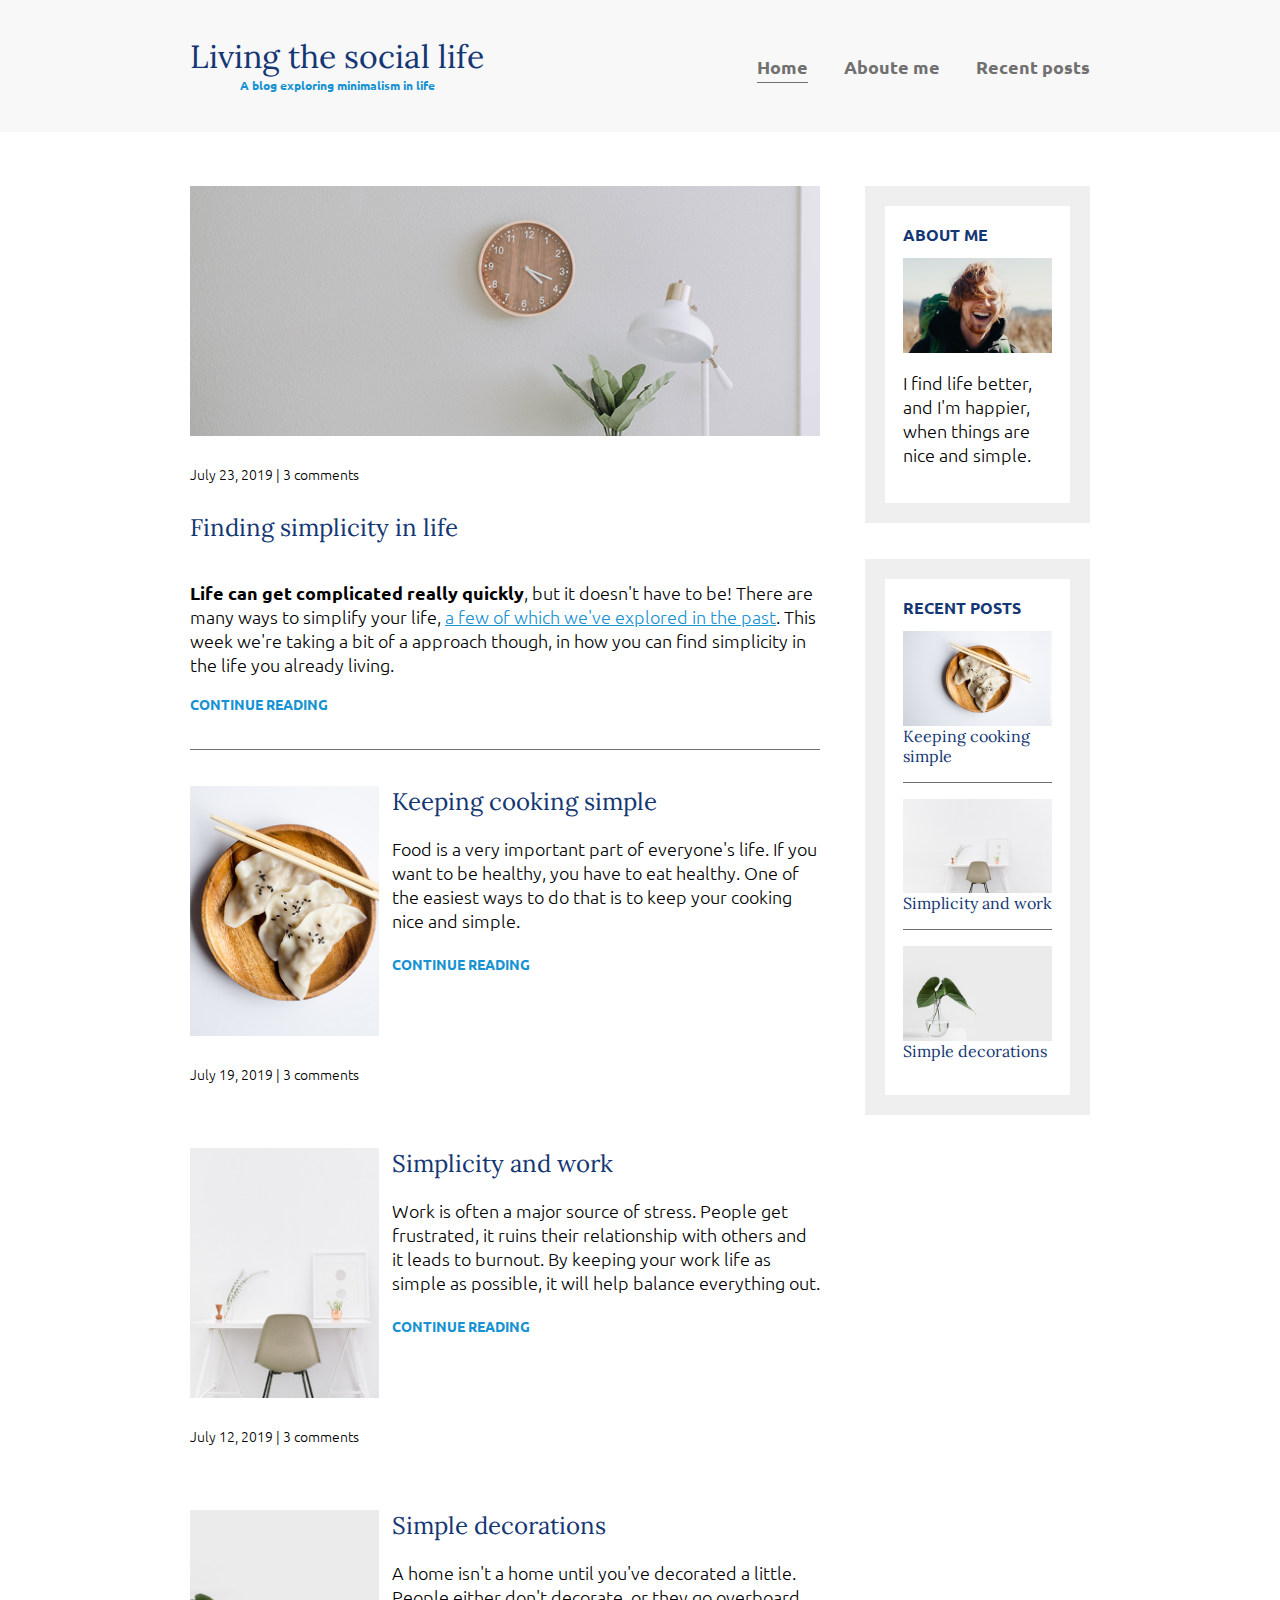
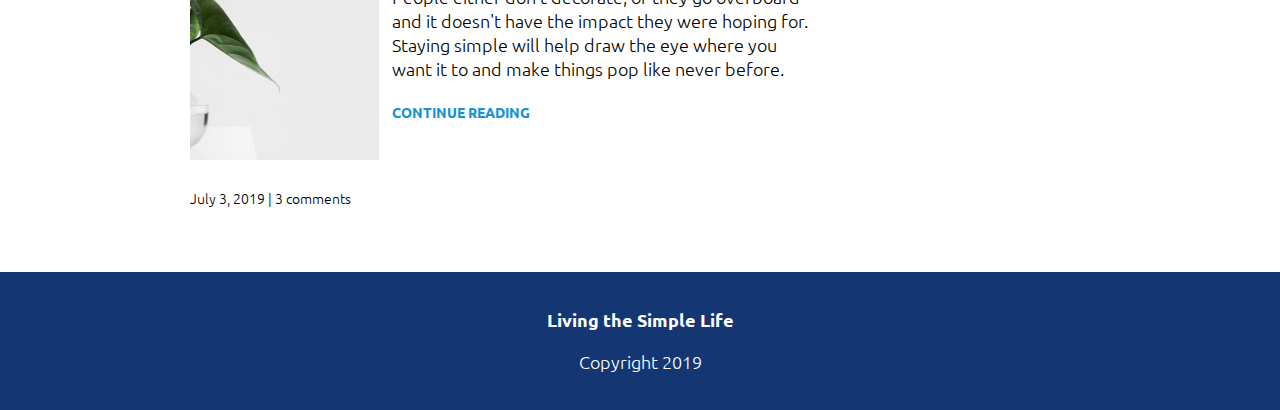
<file: index.html>
<!DOCTYPE html>
<html lang="en">
  <head>
    <meta charset="UTF-8" />
    <meta http-equiv="X-UA-Compatible" content="IE=edge" />
    <meta name="viewport" content="width=device-width, initial-scale=1.0" />
    <title>Responsive Web Design</title>

    <link
      href="https://fonts.googleapis.com/css2?family=Ubuntu:wght@300;400;700&display=swap"
      rel="stylesheet"
    />
    <link
      href="https://fonts.googleapis.com/css2?family=Lora:wght@400;700&display=swap"
      rel="stylesheet"
    />
    <link href="style.css" rel="stylesheet" />
  </head>
  <body>
    <header>
      <div class="container container-flex">
        <div class="logo">
          <h1>Living the social life</h1>
          <p class="sub-title">A blog exploring minimalism in life</p>
        </div>
        <nav>
          <ul>
            <li><a href="index.html" class="current-page"> Home </a></li>
            <li><a href="about-me.html"> Aboute me </a></li>
            <li><a href="recent-post.html"> Recent posts </a></li>
          </ul>
        </nav>
      </div>
    </header>

    <div class="container container-flex">
      <main role="main">
        <article class="article-featured">
          <h2 class="article-title">Finding simplicity in life</h2>
          <img
            src="img/life.jpg"
            alt="simple white desk on a white wall with a plant on the far right side"
            class="article-image"
          />
          <p class="article-info">July 23, 2019 | 3 comments</p>
          <p class="article-body">
            <strong>Life can get complicated really quickly</strong>, but it
            doesn't have to be! There are many ways to simplify your life,
            <a href="#">a few of which we've explored in the past</a>. This week
            we're taking a bit of a approach though, in how you can find
            simplicity in the life you already living.
          </p>
          <a href="#" class="article-read-more">CONTINUE READING</a>
        </article>

        <article class="article-recent">
          <div class="article-recent-main">
            <h2 class="article-title">Keeping cooking simple</h2>
            <p class="article-body">
              Food is a very important part of everyone's life. If you want to
              be healthy, you have to eat healthy. One of the easiest ways to do
              that is to keep your cooking nice and simple.
            </p>
            <a href="#" class="article-read-more">CONTINUE READING</a>
          </div>
          <div class="article-recent-secondary">
            <img
              src="img/food.jpg"
              alt="two dumplings on a wood plate with chopsticks"
              class="article-image"
            />
            <p class="article-info">July 19, 2019 | 3 comments</p>
          </div>
        </article>

        <article class="article-recent">
          <div class="article-recent-main">
            <h2 class="article-title">Simplicity and work</h2>
            <p class="article-body">
              Work is often a major source of stress. People get frustrated, it
              ruins their relationship with others and it leads to burnout. By
              keeping your work life as simple as possible, it will help balance
              everything out.
            </p>
            <a href="#" class="article-read-more">CONTINUE READING</a>
          </div>
          <div class="article-recent-secondary">
            <img
              src="img/work.jpg"
              alt="a chair white chair at a white desk on a white wall"
              class="article-image"
            />
            <p class="article-info">July 12, 2019 | 3 comments</p>
          </div>
        </article>

        <article class="article-recent">
          <div class="article-recent-main">
            <h2 class="article-title">Simple decorations</h2>
            <p class="article-body">
              A home isn't a home until you've decorated a little. People either
              don't decorate, or they go overboard and it doesn't have the
              impact they were hoping for. Staying simple will help draw the eye
              where you want it to and make things pop like never before.
            </p>
            <a href="#" class="article-read-more">CONTINUE READING</a>
          </div>
          <div class="article-recent-secondary">
            <img
              src="img/deco.jpg"
              alt="a green plant in a clear, round vase with water in it"
              class="article-image"
            />
            <p class="article-info">July 3, 2019 | 3 comments</p>
          </div>
        </article>
      </main>

      <aside class="sidebar">
        <div class="sidebar-widget">
          <h2 class="widget-title">ABOUT ME</h2>
          <img src="img/about-me.jpg" alt="john doe" class="widget-image" />
          <p class="widget-body">
            I find life better, and I'm happier, when things are nice and
            simple.
          </p>
        </div>

        <div class="sidebar-widget">
          <h2 class="widget-title">RECENT POSTS</h2>
          <div class="widget-recent-post">
            <h3 class="widget-recent-post-title">Keeping cooking simple</h3>
            <img
              src="img/food.jpg"
              alt="two dumplings on a wood plate with chopsticks"
              class="widget-image"
            />
          </div>
          <div class="widget-recent-post">
            <h3 class="widget-recent-post-title">Simplicity and work</h3>
            <img
              src="img/work.jpg"
              alt="a chair white chair at a white desk on a white wall"
              class="widget-image"
            />
          </div>
          <div class="widget-recent-post">
            <h3 class="widget-recent-post-title">Simple decorations</h3>
            <img
              src="img/deco.jpg"
              alt="a green plant in a clear, round vase with water in it"
              class="widget-image"
            />
          </div>
        </div>
      </aside>
    </div>

    <footer>
      <p><strong>Living the Simple Life</strong></p>
      <p>Copyright 2019</p>
    </footer>
  </body>
</html>
</file>
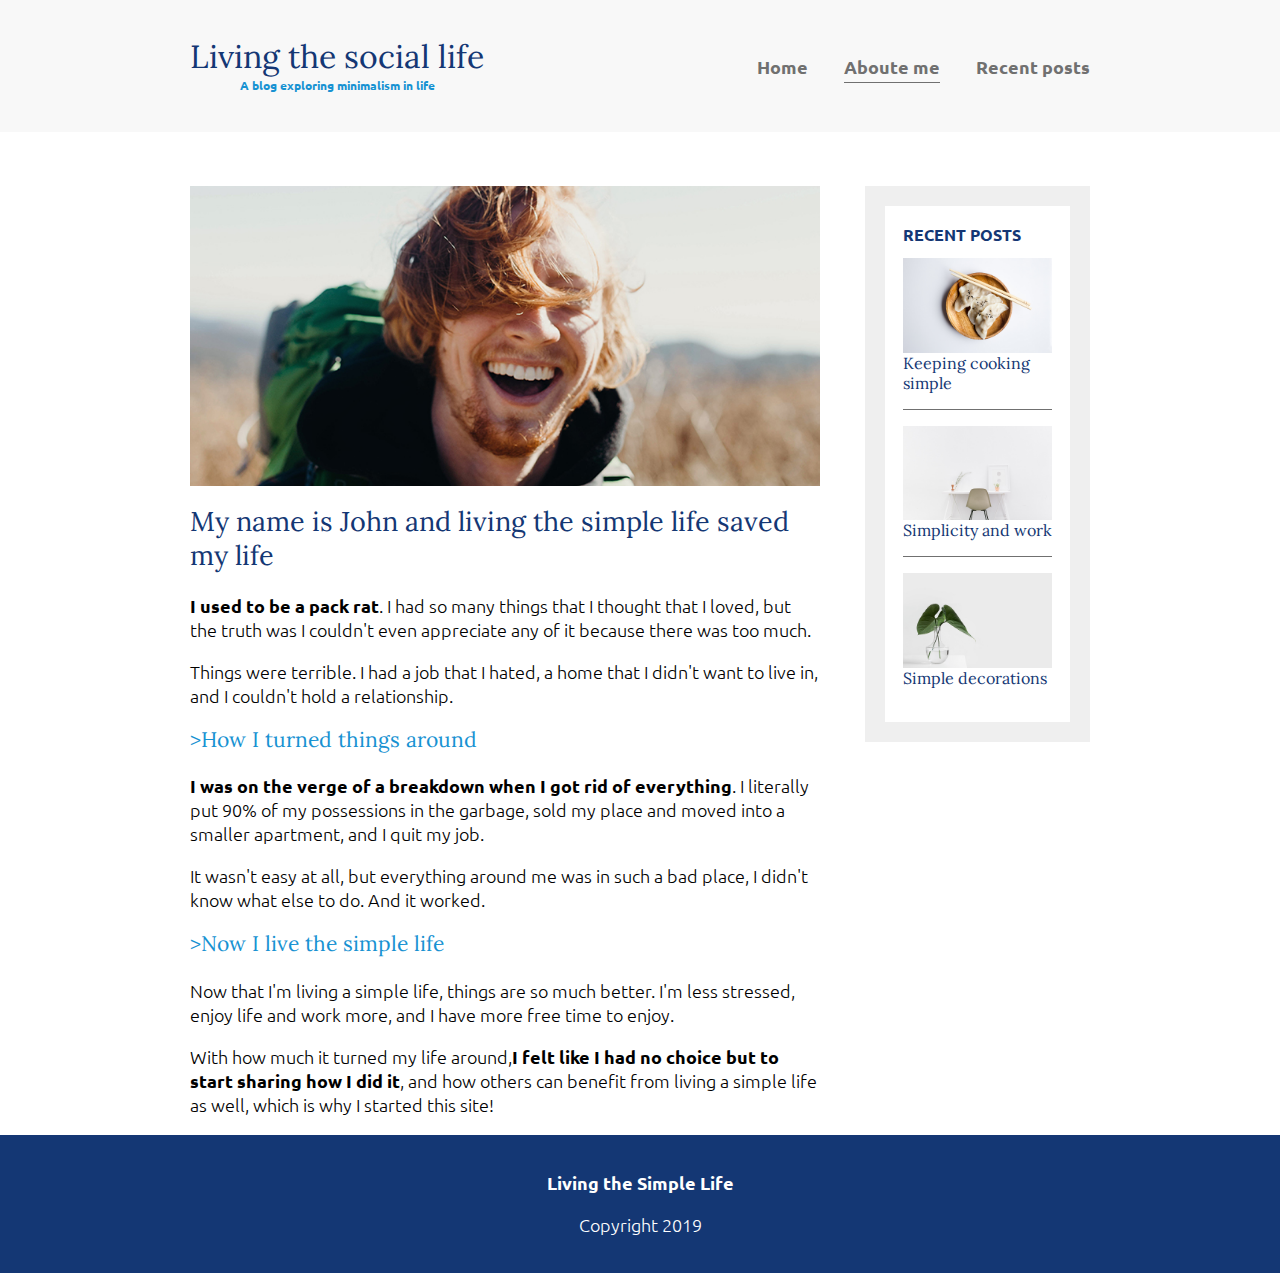
<file: about-me.html>
<!DOCTYPE html>
<html lang="en">
  <head>
    <meta charset="UTF-8" />
    <meta http-equiv="X-UA-Compatible" content="IE=edge" />
    <meta name="viewport" content="width=device-width, initial-scale=1.0" />
    <title>Responsive Web Design</title>

    <link
      href="https://fonts.googleapis.com/css2?family=Ubuntu:wght@300;400;700&display=swap"
      rel="stylesheet"
    />
    <link
      href="https://fonts.googleapis.com/css2?family=Lora:wght@400;700&display=swap"
      rel="stylesheet"
    />
    <link href="style.css" rel="stylesheet" />
  </head>
  <body>
    <header>
      <div class="container container-flex">
        <div class="logo">
          <h1>Living the social life</h1>
          <p class="sub-title">A blog exploring minimalism in life</p>
        </div>
        <nav>
          <ul>
            <li><a href="index.html"> Home </a></li>
            <li>
              <a href="about-me.html" class="current-page"> Aboute me </a>
            </li>
            <li><a href="recent-post.html"> Recent posts </a></li>
          </ul>
        </nav>
      </div>
    </header>

    <div class="container container-flex">
      <main role="main">
        <img src="img/about-me.jpg" class="image-full" />
        <h2>My name is John and living the simple life saved my life</h2>

        <p>
          <strong>I used to be a pack rat</strong>. I had so many things that I
          thought that I loved, but the truth was I couldn't even appreciate any
          of it because there was too much.
        </p>
        <p>
          Things were terrible. I had a job that I hated, a home that I didn't
          want to live in, and I couldn't hold a relationship.
        </p>

        <h3>>How I turned things around</h3>
        <p>
          <strong
            >I was on the verge of a breakdown when I got rid of
            everything</strong
          >. I literally put 90% of my possessions in the garbage, sold my place
          and moved into a smaller apartment, and I quit my job.
        </p>
        <p>
          It wasn't easy at all, but everything around me was in such a bad
          place, I didn't know what else to do. And it worked.
        </p>

        <h3>>Now I live the simple life</h3>
        <p>
          Now that I'm living a simple life, things are so much better. I'm less
          stressed, enjoy life and work more, and I have more free time to
          enjoy.
        </p>
        <p>
          With how much it turned my life around,<strong
            >I felt like I had no choice but to start sharing how I did
            it</strong
          >, and how others can benefit from living a simple life as well, which
          is why I started this site!
        </p>
      </main>

      <aside class="sidebar">
        <div class="sidebar-widget">
          <h2 class="widget-title">RECENT POSTS</h2>
          <div class="widget-recent-post">
            <h3 class="widget-recent-post-title">Keeping cooking simple</h3>
            <img
              src="img/food.jpg"
              alt="two dumplings on a wood plate with chopsticks"
              class="widget-image"
            />
          </div>
          <div class="widget-recent-post">
            <h3 class="widget-recent-post-title">Simplicity and work</h3>
            <img
              src="img/work.jpg"
              alt="a chair white chair at a white desk on a white wall"
              class="widget-image"
            />
          </div>
          <div class="widget-recent-post">
            <h3 class="widget-recent-post-title">Simple decorations</h3>
            <img
              src="img/deco.jpg"
              alt="a green plant in a clear, round vase with water in it"
              class="widget-image"
            />
          </div>
        </div>
      </aside>
    </div>

    <footer>
      <p><strong>Living the Simple Life</strong></p>
      <p>Copyright 2019</p>
    </footer>
  </body>
</html>
</file>
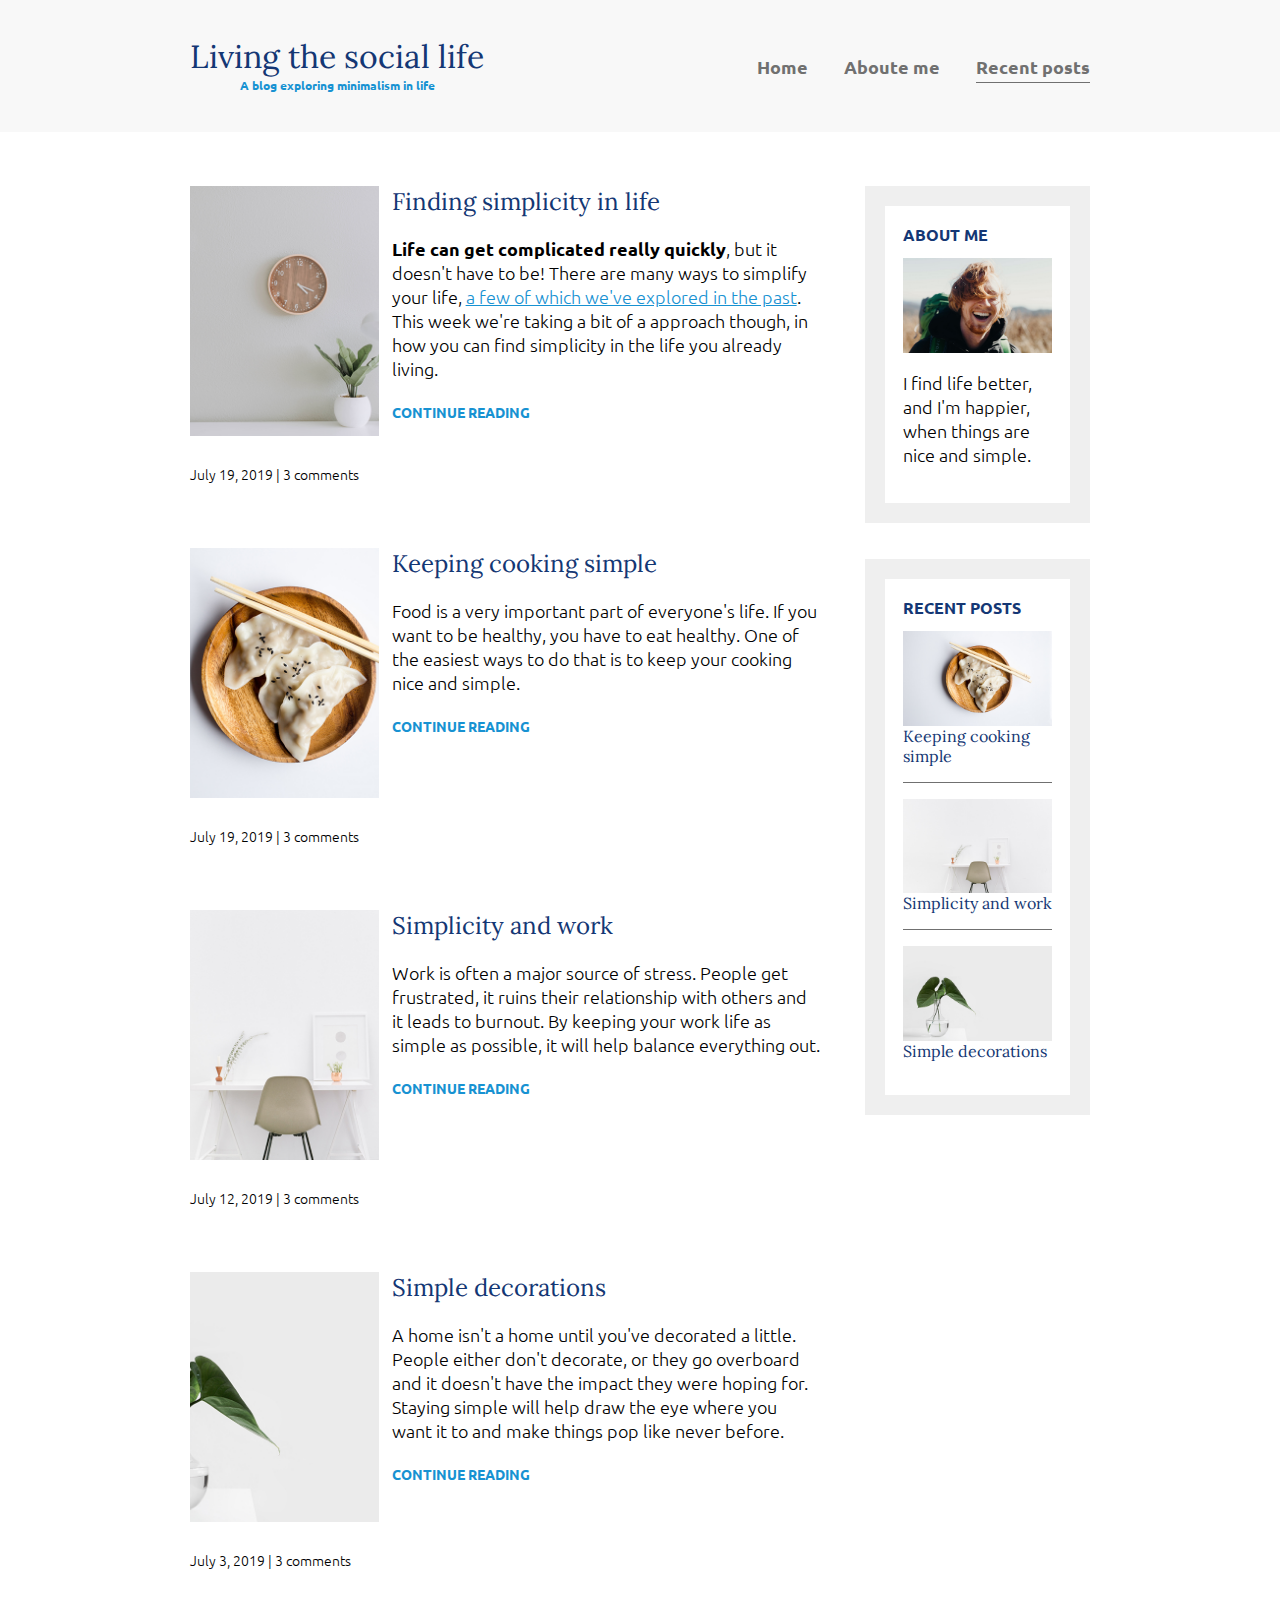
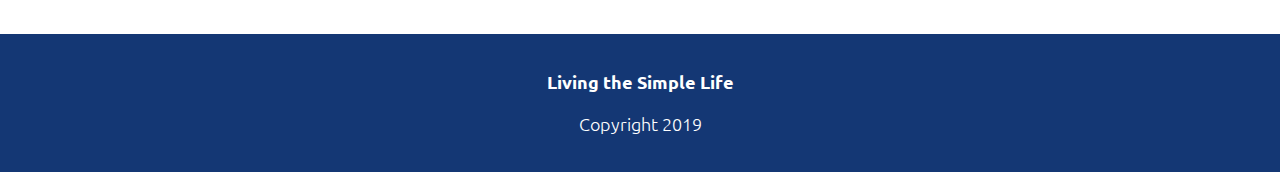
<file: recent-post.html>
<!DOCTYPE html>
<html lang="en">
  <head>
    <meta charset="UTF-8" />
    <meta http-equiv="X-UA-Compatible" content="IE=edge" />
    <meta name="viewport" content="width=device-width, initial-scale=1.0" />
    <title>Responsive Web Design</title>

    <link
      href="https://fonts.googleapis.com/css2?family=Ubuntu:wght@300;400;700&display=swap"
      rel="stylesheet"
    />
    <link
      href="https://fonts.googleapis.com/css2?family=Lora:wght@400;700&display=swap"
      rel="stylesheet"
    />
    <link href="style.css" rel="stylesheet" />
  </head>
  <body>
    <header>
      <div class="container container-flex">
        <div class="logo">
          <h1>Living the social life</h1>
          <p class="sub-title">A blog exploring minimalism in life</p>
        </div>
        <nav>
          <ul>
            <li><a href="index.html"> Home </a></li>
            <li><a href="about-me.html"> Aboute me </a></li>
            <li>
              <a href="recent-post.html" class="current-page"> Recent posts </a>
            </li>
          </ul>
        </nav>
      </div>
    </header>

    <div class="container container-flex">
      <main role="main">
        <article class="article-recent">
          <div class="article-recent-main">
            <h2 class="article-title">Finding simplicity in life</h2>
            <p class="article-body">
              <strong>Life can get complicated really quickly</strong>, but it
              doesn't have to be! There are many ways to simplify your life,
              <a href="#">a few of which we've explored in the past</a>. This
              week we're taking a bit of a approach though, in how you can find
              simplicity in the life you already living.
            </p>
            <a href="#" class="article-read-more">CONTINUE READING</a>
          </div>
          <div class="article-recent-secondary">
            <img
              src="img/life.jpg"
              alt="simple white desk on a white wall with a plant on the far right side"
              class="article-image"
            />
            <p class="article-info">July 19, 2019 | 3 comments</p>
          </div>
        </article>

        <article class="article-recent">
          <div class="article-recent-main">
            <h2 class="article-title">Keeping cooking simple</h2>
            <p class="article-body">
              Food is a very important part of everyone's life. If you want to
              be healthy, you have to eat healthy. One of the easiest ways to do
              that is to keep your cooking nice and simple.
            </p>
            <a href="#" class="article-read-more">CONTINUE READING</a>
          </div>
          <div class="article-recent-secondary">
            <img
              src="img/food.jpg"
              alt="two dumplings on a wood plate with chopsticks"
              class="article-image"
            />
            <p class="article-info">July 19, 2019 | 3 comments</p>
          </div>
        </article>

        <article class="article-recent">
          <div class="article-recent-main">
            <h2 class="article-title">Simplicity and work</h2>
            <p class="article-body">
              Work is often a major source of stress. People get frustrated, it
              ruins their relationship with others and it leads to burnout. By
              keeping your work life as simple as possible, it will help balance
              everything out.
            </p>
            <a href="#" class="article-read-more">CONTINUE READING</a>
          </div>
          <div class="article-recent-secondary">
            <img
              src="img/work.jpg"
              alt="a chair white chair at a white desk on a white wall"
              class="article-image"
            />
            <p class="article-info">July 12, 2019 | 3 comments</p>
          </div>
        </article>

        <article class="article-recent">
          <div class="article-recent-main">
            <h2 class="article-title">Simple decorations</h2>
            <p class="article-body">
              A home isn't a home until you've decorated a little. People either
              don't decorate, or they go overboard and it doesn't have the
              impact they were hoping for. Staying simple will help draw the eye
              where you want it to and make things pop like never before.
            </p>
            <a href="#" class="article-read-more">CONTINUE READING</a>
          </div>
          <div class="article-recent-secondary">
            <img
              src="img/deco.jpg"
              alt="a green plant in a clear, round vase with water in it"
              class="article-image"
            />
            <p class="article-info">July 3, 2019 | 3 comments</p>
          </div>
        </article>
      </main>

      <aside class="sidebar">
        <div class="sidebar-widget">
          <h2 class="widget-title">ABOUT ME</h2>
          <img src="img/about-me.jpg" alt="john doe" class="widget-image" />
          <p class="widget-body">
            I find life better, and I'm happier, when things are nice and
            simple.
          </p>
        </div>

        <div class="sidebar-widget">
          <h2 class="widget-title">RECENT POSTS</h2>
          <div class="widget-recent-post">
            <h3 class="widget-recent-post-title">Keeping cooking simple</h3>
            <img
              src="img/food.jpg"
              alt="two dumplings on a wood plate with chopsticks"
              class="widget-image"
            />
          </div>
          <div class="widget-recent-post">
            <h3 class="widget-recent-post-title">Simplicity and work</h3>
            <img
              src="img/work.jpg"
              alt="a chair white chair at a white desk on a white wall"
              class="widget-image"
            />
          </div>
          <div class="widget-recent-post">
            <h3 class="widget-recent-post-title">Simple decorations</h3>
            <img
              src="img/deco.jpg"
              alt="a green plant in a clear, round vase with water in it"
              class="widget-image"
            />
          </div>
        </div>
      </aside>
    </div>

    <footer>
      <p><strong>Living the Simple Life</strong></p>
      <p>Copyright 2019</p>
    </footer>
  </body>
</html>
</file>
<file: style.css>
body {
  margin: 0;
  font-family: "Ubuntu", sans-serif;
  font-size: 1.125rem;
  font-weight: 300;
}

img {
  max-width: 100%;
  display: block;
}
.image-full {
  max-height: 300px;
  width: 100%;
  object-fit: cover;
  margin-bottom: 1em;
}

h1,
h2,
h3 {
  font-family: "Lora", serif;
  font-weight: 400;
  color: #143774;
  margin-top: 0;
}

h1 {
  font-size: 2rem;
  margin: 0;
}

h3 {
  color: #1792d2;
}

a {
  color: #1792d2;
}

a:hover,
a:focus {
  color: #143774;
}

strong {
  font-weight: 700;
}

.sub-title {
  font-weight: 700;
  font-size: 0.75rem;
  color: #1792d2;
  margin: 0;
}

.article-title {
  font-size: 1.5rem;
}

.article-read-more,
.article-info {
  font-size: 0.875rem;
}

.article-read-more {
  color: #1792d2;
  text-decoration: none;
  font-weight: 700;
}

.article-read-more:hover,
.article-read-more:focus {
  color: #143774;
  text-decoration: underline;
}

.article-info {
  margin: 2em 0;
}

.widget-title,
.widget-recent-post-title {
  font-size: 1rem;
}

.widget-title {
  font-size: 1rem;
  font-family: "Ubuntu", sans-serif;
  font-weight: 700;
}

.widget-recent-post-title {
  color: #143774;
}

.container {
  width: 90%;
  max-width: 900px;
  margin: 0 auto;
}

.container-flex {
  display: flex;
  flex-direction: column;
  justify-content: space-between;
}

header {
  background: #f8f8f8;
  padding: 2em 0;
  text-align: center;
  margin-bottom: 3em;
}

footer {
  background: #143774;
  color: white;
  text-align: center;
  padding: 1em 0;
}

@media (min-width: 675px) {
  .container-flex {
    flex-direction: row;
  }

  main {
    width: 70%;
  }

  aside {
    width: 25%;
    min-width: 200px;
    margin-left: 1em;
  }
}

nav ul {
  padding: 0;
  list-style: none;
  display: flex;
  justify-content: center;
}

nav li {
  margin-left: 2em;
}

nav a {
  text-decoration: none;
  font-weight: 700;
  color: #707070;
  padding: 0.25em 0;
}

@media (max-width: 675px) {
  nav ul {
    flex-direction: column;
  }

  nav li {
    margin: 0.5em 0;
  }
}

nav a:hover,
nav a:focus {
  color: #1792d2;
}
.current-page {
  border-bottom: 1px solid #707070;
}
.current-page:hover {
  color: #707070;
}

.article-featured {
  border-bottom: #707070 1px solid;
  padding-bottom: 2em;
  margin-bottom: 2em;
}

.article-recent {
  display: flex;
  flex-direction: column;
  margin-bottom: 2em;
}

.article-recent-main {
  order: 2;
}

.article-recent-secondary {
  order: 1;
}

@media (min-width: 675px) {
  .article-recent {
    flex-direction: row;
    justify-content: space-between;
  }

  .article-recent-main {
    width: 68%;
  }

  .article-recent-secondary {
    width: 30%;
  }

  .article-image {
    height: 250px;
    width: 100%;
    object-fit: cover;
  }

  .article-featured {
    display: flex;
    flex-direction: column;
  }

  .article-image {
    order: -2;
  }

  .article-info {
    order: -1;
  }
}

.sidebar-widget {
  border: 20px solid #efefef;
  margin-bottom: 2em;
  padding: 1em;
}

.widget-recent-post {
  display: flex;
  flex-direction: column;
  border-bottom: 1px solid #707070;
  margin-bottom: 1rem;
}

.widget-recent-post:last-child {
  border: 0;
  margin: 0;
}

.widget-image {
  order: -1;
}
</file>
